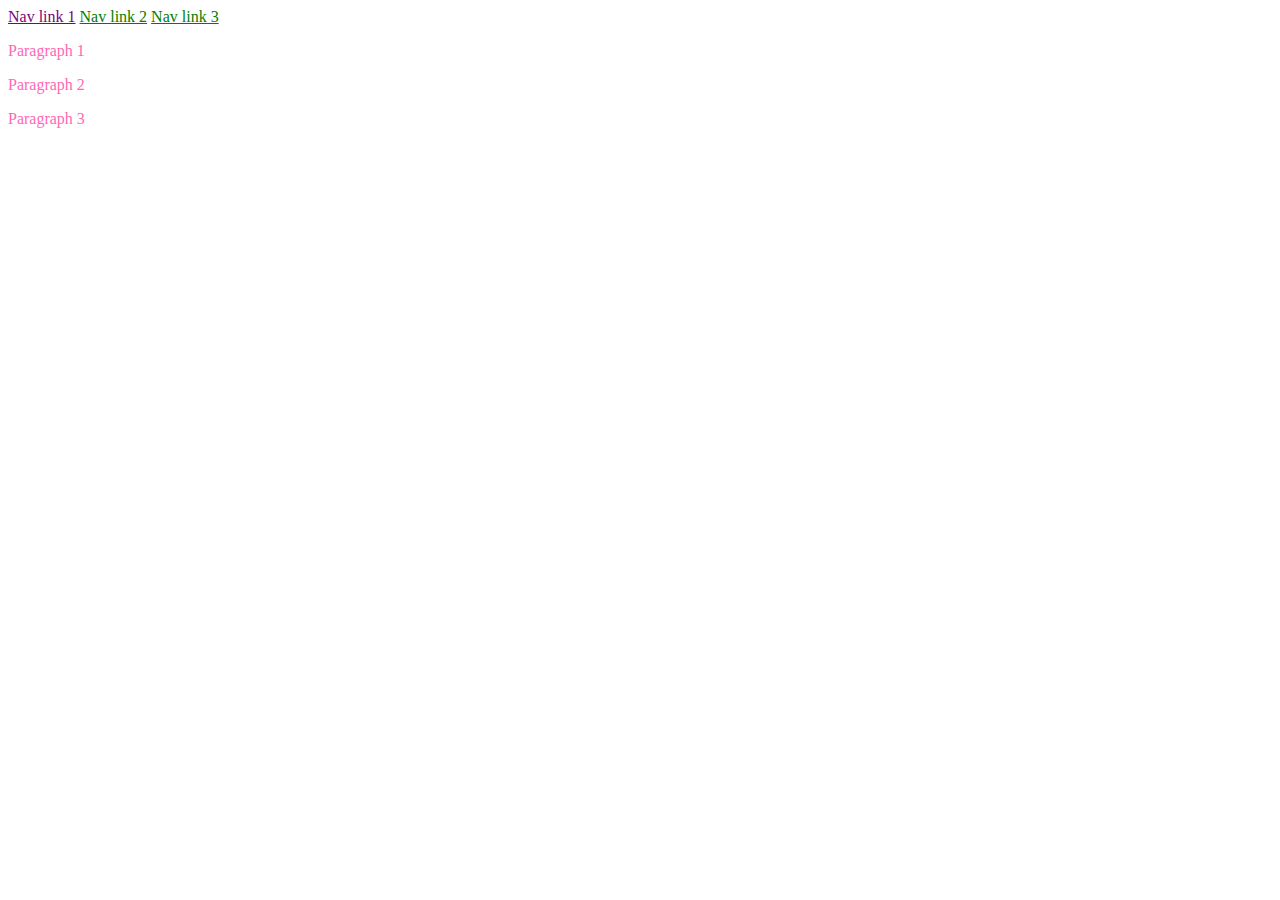
<file: css-specificity/index.html>
<!doctype html>

<html lang="en">
    <head>
        <meta charset="utf-8">
        <title>CSS Specificity</title>
        <meta name="description" content="CSS Specificity">
        <meta name="author" content="She Codes">
        <link rel="stylesheet" href="styles.css">
    </head>

    <body>

        <header>
            <nav>
                <a class="nav-link" id="link-1" href="#">Nav link 1</a>
                <a class="nav-link" href="#">Nav link 2</a>
                <a class="nav-link" href="#">Nav link 3</a>
            </nav>
        </header>

        <div>
            <p class="paragraph-link" id="paragraph-1">Paragraph 1</p>
            <p class="paragraph-link">Paragraph 2</p>
            <p class="paragraph-link">Paragraph 3</p>
        </div>

    </body>

</html>
</file>
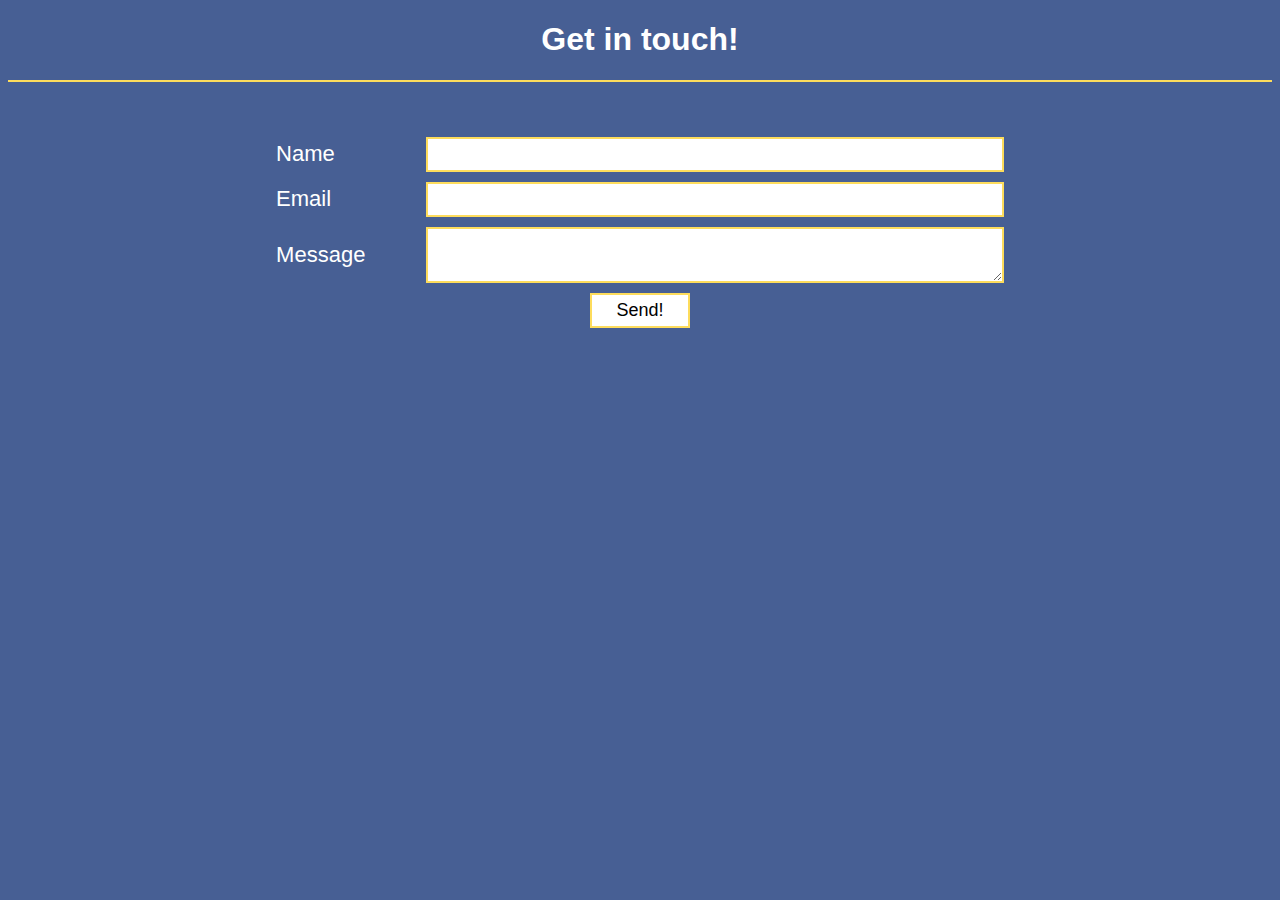
<file: forms-starter/index.html>
<!doctype html>

<html lang="en">
    <head>
        <meta charset="utf-8">
        <meta name="viewport" content="width=device-width, initial-scale=1, shrink-to-fit=no">
        <title>Introduction to Forms</title>
        <link rel="stylesheet" href="styles.css">
    </head>

    <body>
        <header>
            <h1>Get in touch!</h1>
        </header>

        <form action="https://formspree.io/f/mdobaare" method="post">
            <!-- your code here -->
            <div class="form-item">
                <label for="name">Name</label>
                <input type="text" id="name" name="name">
            </div>
            <div class="form-item">
                <label for="mail">Email</label>
                <input type="email" id="mail" name="email">
            </div>
            <div class="form-item">
                <label for="message">Message</label>
                <textarea id="message" name="message"></textarea>
            </div>
            <div class="form-item">
                <button type="submit">Send!</button>
            </div>
        </form>

    </body>
</html>
</file>
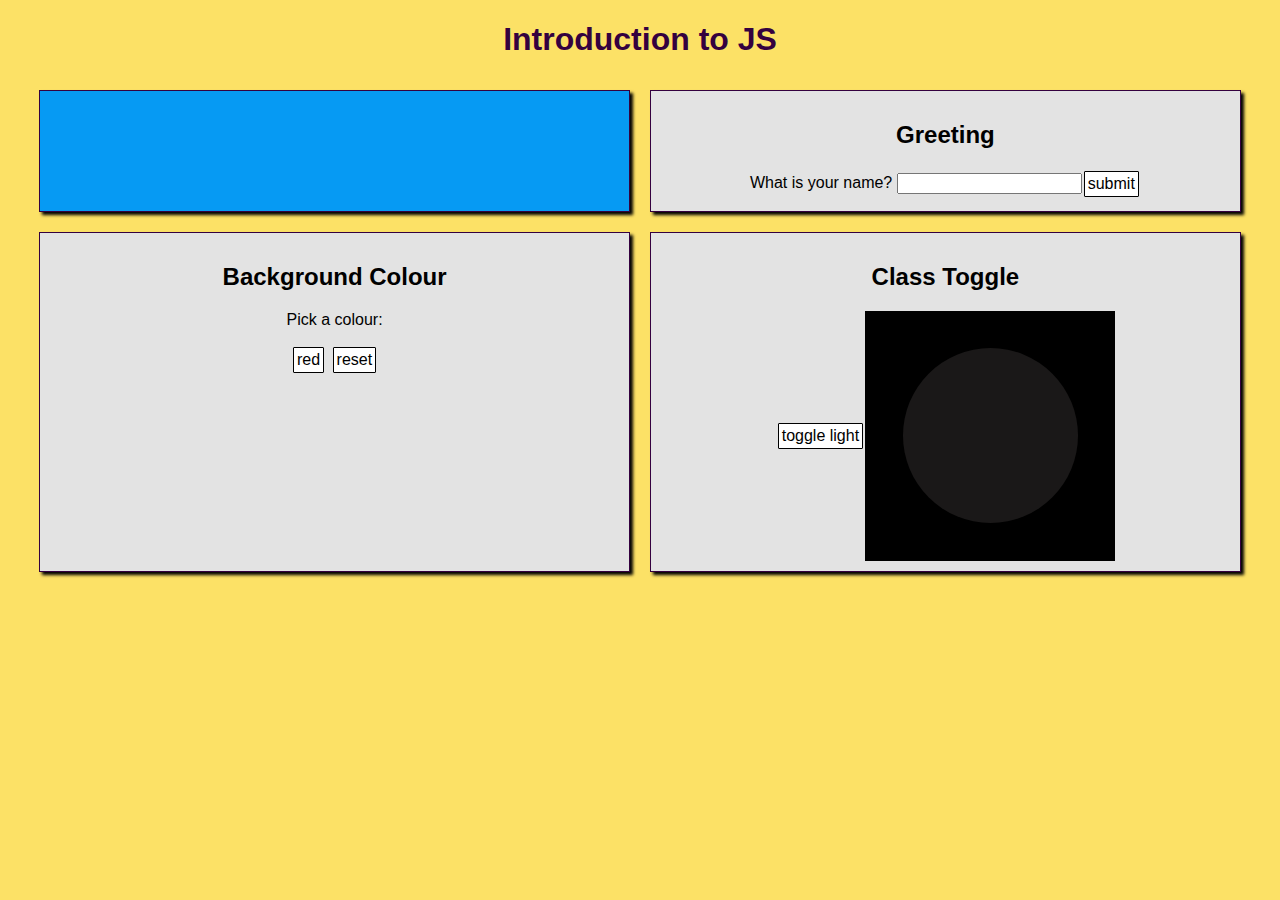
<file: intro-to-js/index.html>
<!DOCTYPE html>
<html lang="en">
    <head>
        <meta charset="utf-8">
        <title>Introduction to JavaScript</title>
        <meta name="description" content="JavaScript Demo">
        <meta name="author" content="She Codes">
        <link rel="stylesheet" href="styles.css">
    </head>
    
    <body>
        <header>
            <h1>Introduction to JS</h1>
        </header>

        <div id="wrapper">
            <div id="starter-div" class="component">
            </div>

            <div id="greeting" class="component">
                <h2>Greeting</h2>
                <form>
                    <div class="form-item">
                        <label for="name">What is your name?</label>
                        <input type="text" id="name" name="name">
                    </div>
                    <input type="button" value="submit">
                </form>
            </div>

            <div id="colour" class="component">
                <h2>Background Colour</h2>
                <p>Pick a colour:</p>
                <input type="button" onclick="changeColour('#f74850')" value="red">
                <input type="button" onclick="resetColour()" value="reset">
            </div>

            <div id="on-off" class="component">
                <h2>Class Toggle</h2>
                <div id="class-toggle-containter">
                    <input type="button" onclick="toggleLightbulb()" value="toggle light">
                    <div id="toggle-wrapper">
                        <div id="light"></div>
                    </div>
                </div>
            </div>
        </div>
    </body>
</html>
</file>
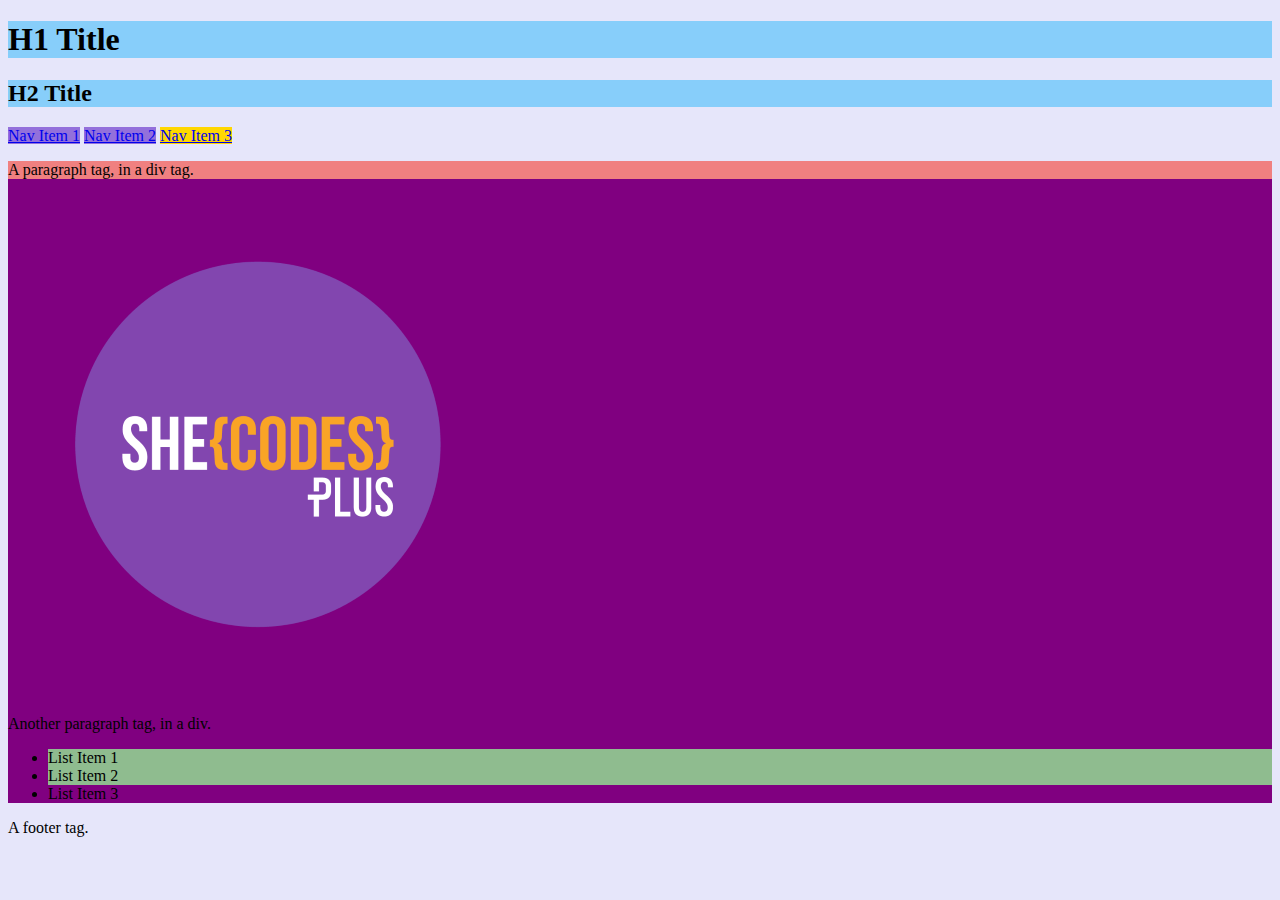
<file: introduction-to-css-selectors/index.html>
<!doctype html>

<html lang="en">
    <head>
        <meta charset="utf-8">
        <title>CSS Selectors</title>
        <meta name="description" content="CSS Selectors Playground">
        <meta name="author" content="She Codes">
        <link rel="stylesheet" href="styles.css">
    </head>
    <body>
        <header>
            <h1 class="main-heading">H1 Title</h1>
            <h2 class="main-heading">H2 Title</h2>
            <nav>
                <a href="#" class="menu-item">Nav Item 1</a>
                <a href="#" class="menu-item">Nav Item 2</a>
                <a href="#" class="menu-item1">Nav Item 3</a>
            </nav>
        </header>
        <div id="div-style">
            <p id="first-paragraph">A paragraph tag, in a div tag.</p>
            <img src="logo.png" alt="She Codes Logo.">
            <p>Another paragraph tag, in a div.</p>
            <ul>
                <li class="list-item">List Item 1</li>
                <li class="list-item">List Item 2</li>
                <li>List Item 3</li>
            </ul>
        </div>
        <footer>
            A footer tag.
        </footer>
    </body>
</html>
</file>
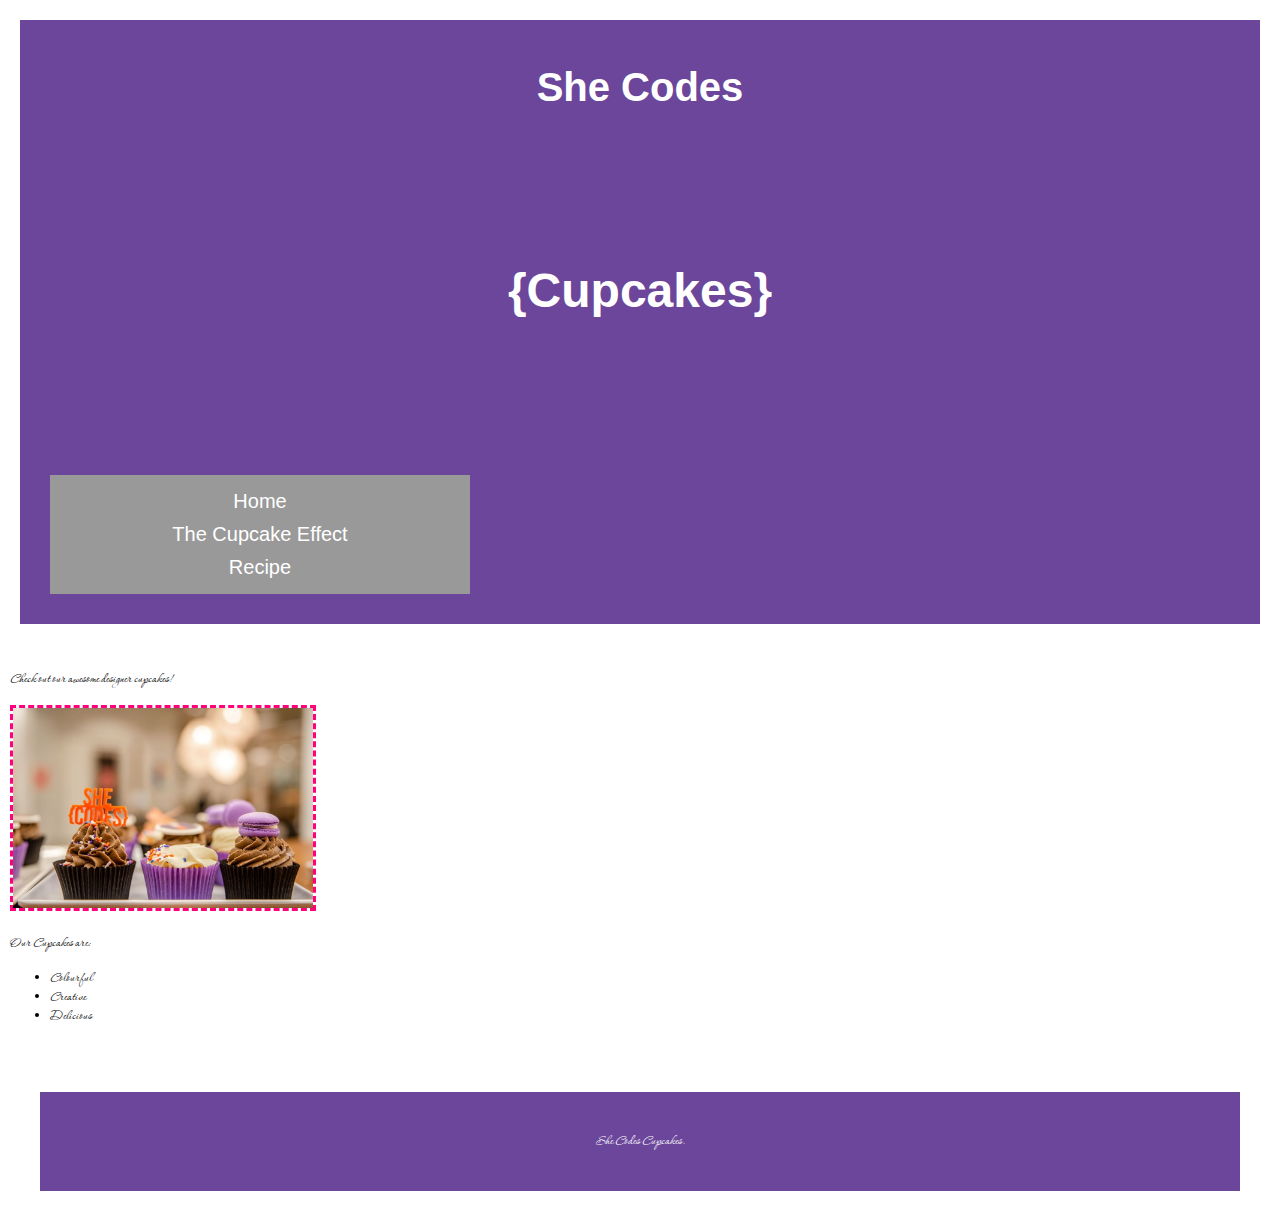
<file: introduction-to-css/index.html>
<!doctype html>

<html lang="en">
    <head>
        <meta charset="utf-8">
        <title>She Codes Cupcakes</title>
        <meta name="description" content="She Codes Cupcakes">
        <meta name="author" content="She Codes">
        <link rel="stylesheet" href="styles.css">
    </head>
    <body>
        <header>
            <h1>She Codes</h1>
            <h2>{Cupcakes}</h2>
            <nav>
                <a href="index.html">Home</a>
                <a href="cupcake-effect.html">The Cupcake Effect</a>
                <a href="recipe.html">Recipe</a>
            </nav>
        </header>
        <div>
            <p>Check out our awesome designer cupcakes!</p>
            <img id="image-index" src="images/cupcake-1.jpg" alt="She Codes Cupcakes.">
            <p>Our Cupcakes are:</p>
            <ul>
                <li>Colourful</li>
                <li>Creative</li>
                <li>Delicious</li>
            </ul>
        </div>
        <footer>
            She Codes Cupcakes.
        </footer>
    </body>
</html>
</file>
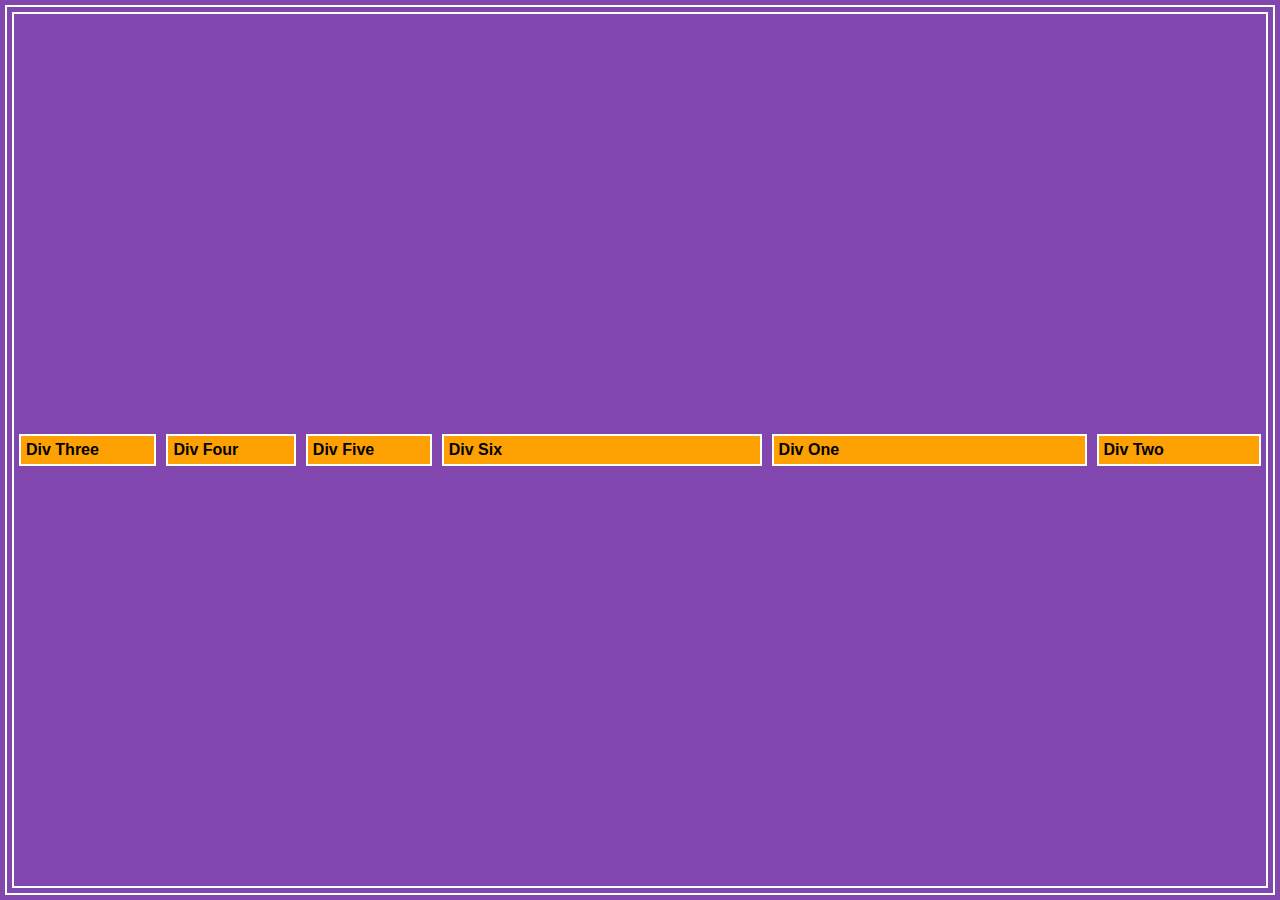
<file: introduction-to-flexbox/index.html>
<!doctype html>

<html lang="en">
    <head>
        <meta charset="utf-8">
        <meta name="viewport" content="width=device-width, initial-scale=1, shrink-to-fit=no">
        <title>Introduction to Flexbox</title>
        <link rel="stylesheet" href="styles.css">
    </head>

    <body>
        <div class="demo-div" id="div-1">Div One</div>
        <div class="demo-div" id="div-2">Div Two</div>
        <div class="demo-div" id="div-3">Div Three</div>
        <div class="demo-div" id="div-4">Div Four</div>
        <div class="demo-div" id="div-5">Div Five</div>
        <div class="demo-div" id="div-6">Div Six</div>
    </body>
</html>
</file>
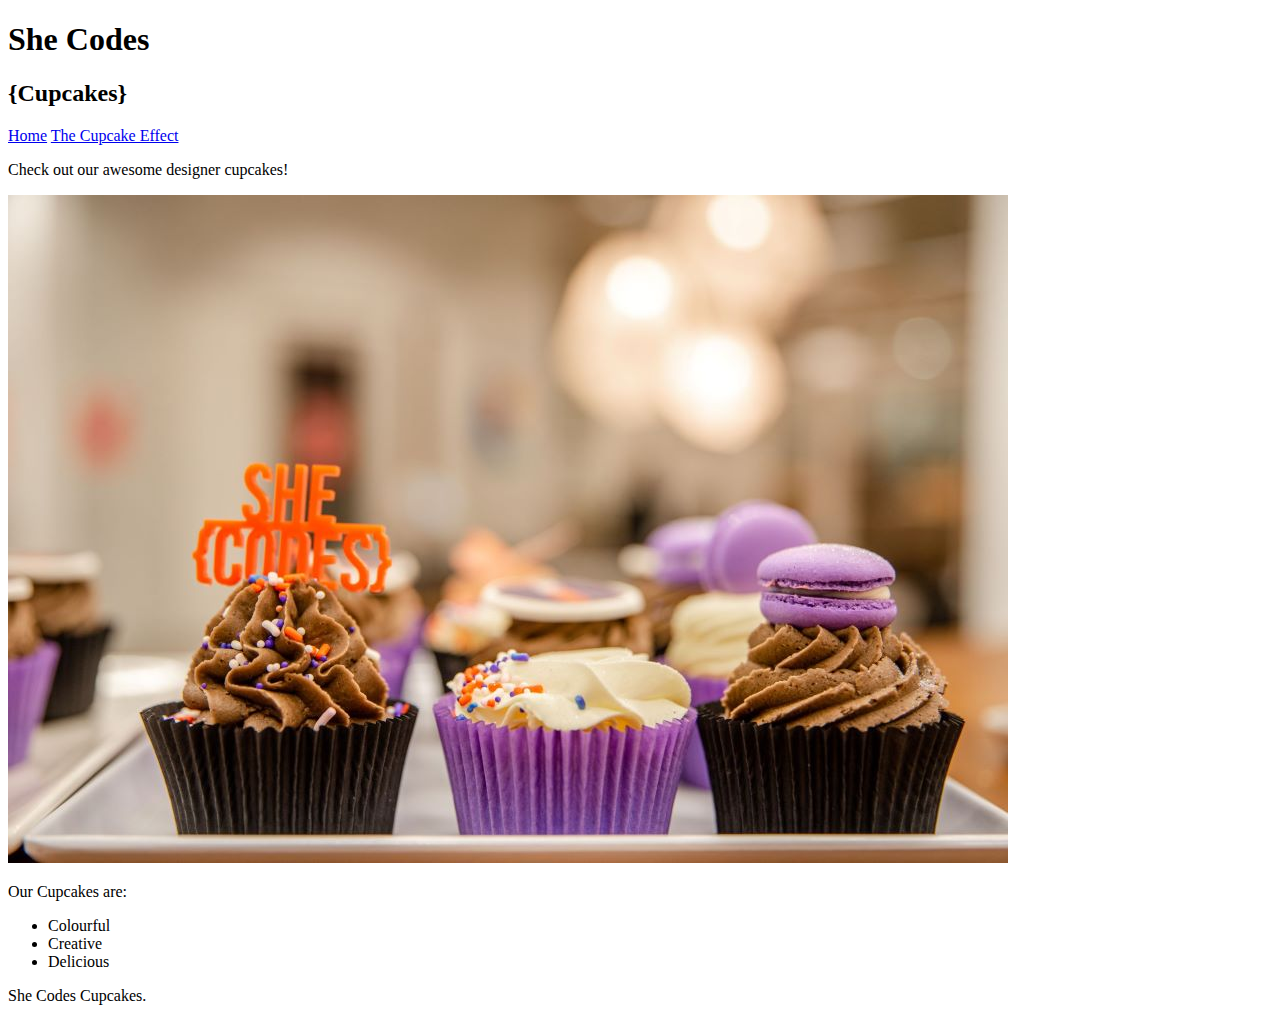
<file: introduction-to-html/index.html>
<!DOCTYPE html>
<html lang="en">
    <head>
        <meta charset="utf-8">
        <title>She Codes Cupcakes</title>
        <meta name="description" content="She Codes Cupcakes">
        <meta name="author" content="She Codes">
        <!-- <link rel="stylesheet" href="styles.css"> -->
    </head>

    <body>
        <header>
            <h1>She Codes</h1>
            <h2>{Cupcakes}</h2>
            <nav>
                <a href="index.html">Home</a>
                <a href="cupcake-effect.html">The Cupcake Effect</a>
            </nav>
        </header>

        <div>
            <p>Check out our awesome designer cupcakes!</p>
            <img src="images/cupcake-1.jpg" alt="She Codes Cupcakes.">
            <p>Our Cupcakes are:</p>
                    <!-- ul = unordered list -->

            <ul>
                <li>Colourful</li>
                <li>Creative</li>
                <li>Delicious</li>
            </ul>
        </div>
        <footer>
            She Codes Cupcakes.
        </footer>
    </body>
</html>
</file>
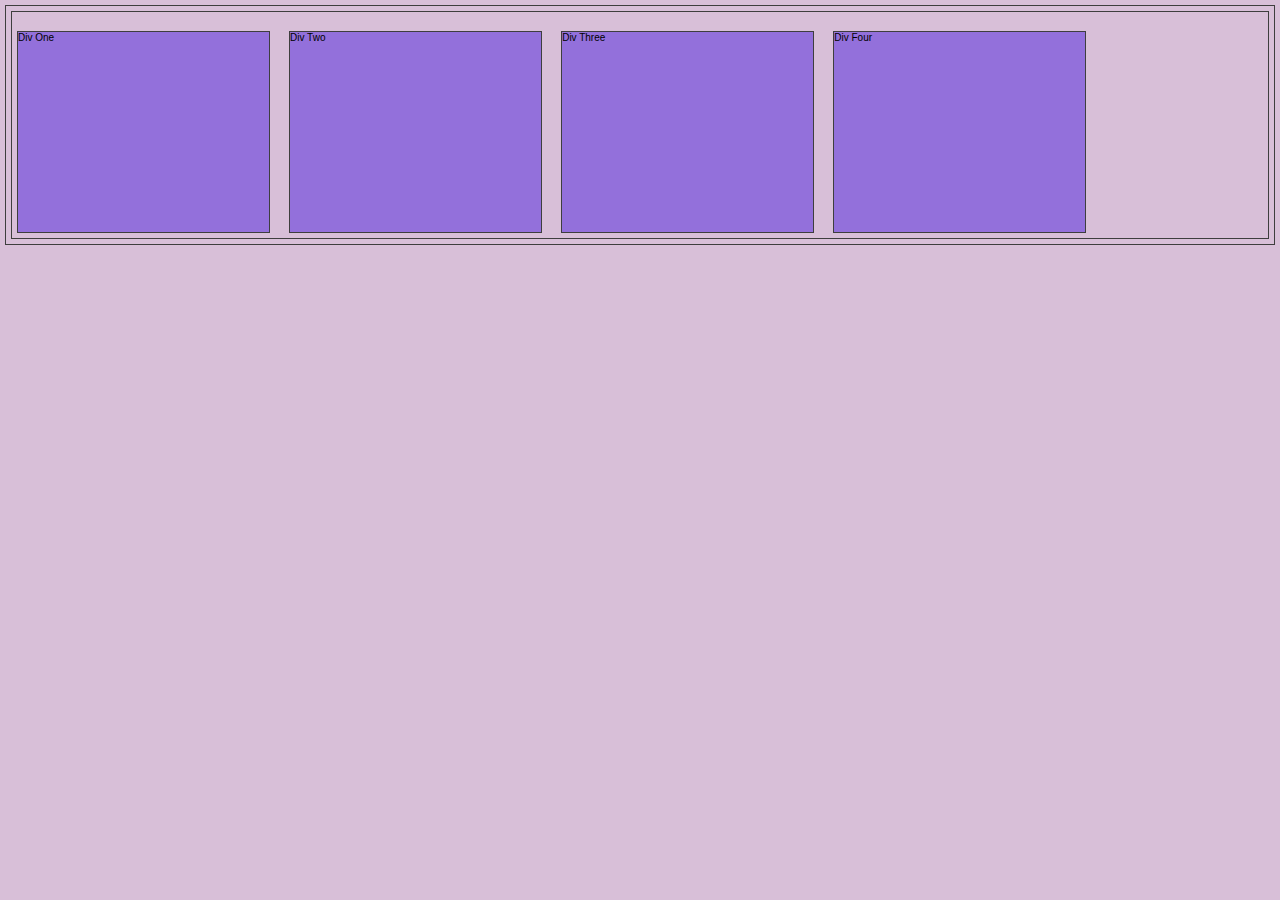
<file: introduction-to-media-queries/index.html>
<!doctype html>

<html lang="en">
    <head>
        <meta charset="utf-8">
        <meta name="viewport" content="width=device-width, initial-scale=1.0">
        <title>Media Queries</title>
        <link rel="stylesheet" href="styles.css">
    </head>

    <body>
        <div id="div-1">Div One</div>
        <div id="div-2">Div Two</div>
        <div id="div-3">Div Three</div>
        <div id="div-4">Div Four</div>
    </body>
</html>
</file>
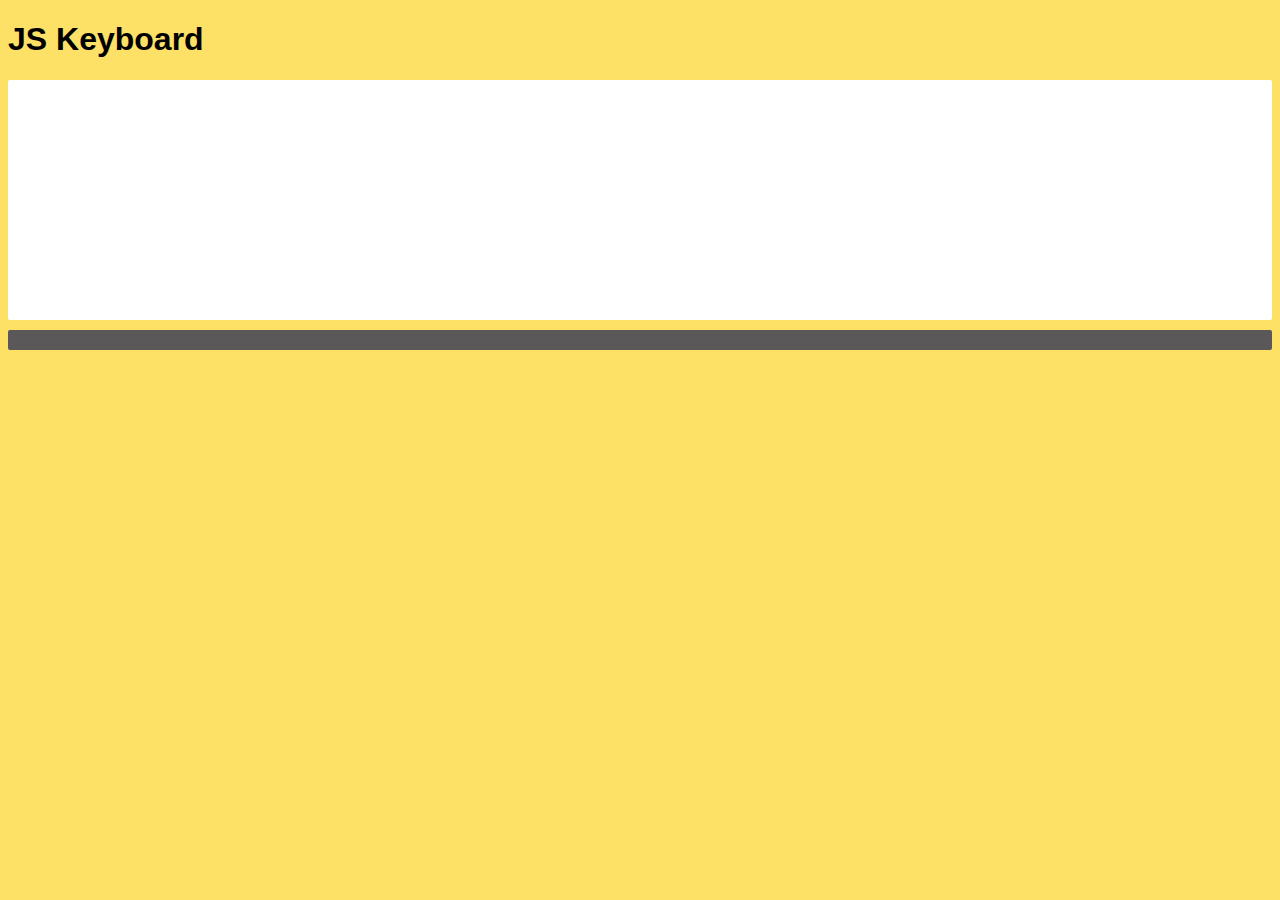
<file: keyboard/index.html>
<!DOCTYPE html>
<html lang="en">
    <head>
        <meta charset="utf-8">
        <title>JS Keyboard</title>
        <meta name="description" content="JavaScript Demo">
        <meta name="author" content="She Codes">
        <link rel="stylesheet" href="styles.css">
    </head>
    
    <body>
        <header>
            <h1>JS Keyboard</h1>
        </header>

        <div id="keyboard-wrapper">
            <div id="output">
                <p id="output-text">
                </p>
            </div>
            <div id="keyboard"></div>
        </div>

        <script src="script.js"></script>
    </body>
</html>
</file>
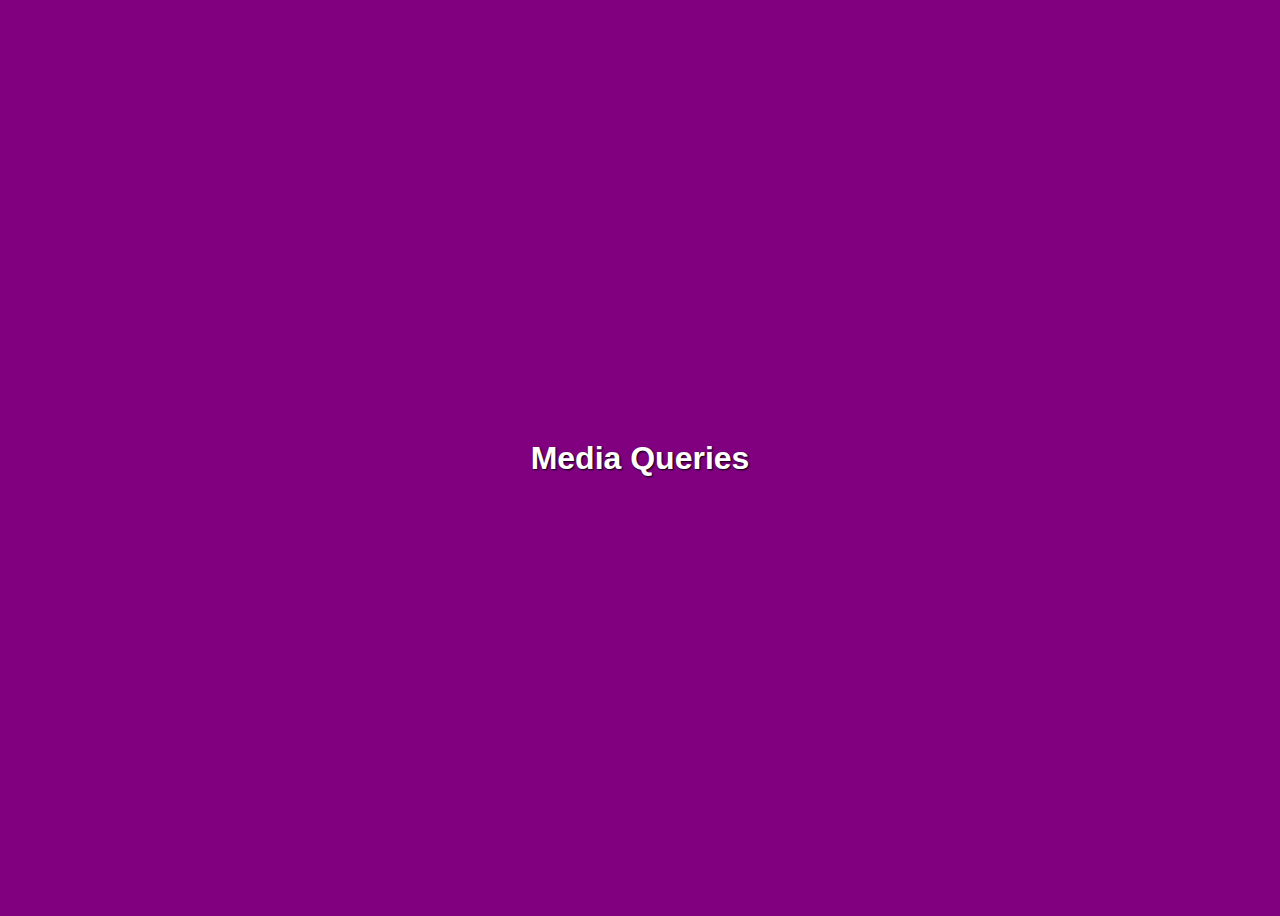
<file: media-queries-demo/index.html>
<!doctype html>

<html lang="en">
    <head>
        <meta charset="utf-8">
        <meta name="viewport" content="width=device-width, initial-scale=1.0">
        <title>Media Queries</title>
        <link rel="stylesheet" href="styles.css">
    </head>

    <body>

        <h1>Media Queries</h1>

    </body>
</html>
</file>
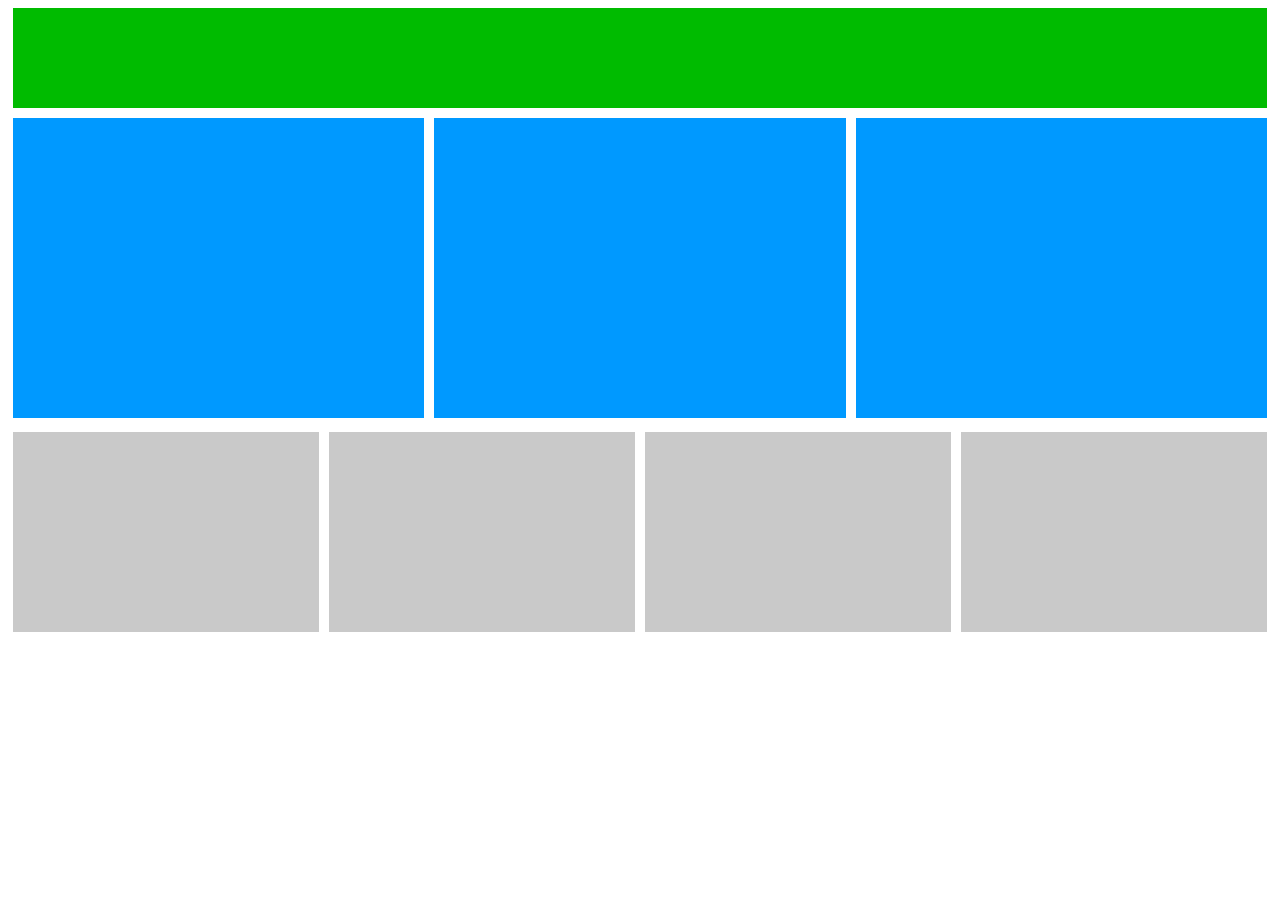
<file: media-queries-exercise-1/index.html>
<!DOCTYPE html>

<html lang="en">
    <head>
        <meta charset="utf-8" />
        <meta name="viewport" content="width=device-width, initial-scale=1.0" />
        <title>Media Queries</title>
        <link rel="stylesheet" href="styles.css" />
    </head>

    <body>
        <main>
            <div class="green-box box"></div>
            <div id="blue-section">
                <div class="blue-box box"></div><div class="blue-box box"></div><div class="blue-box box"></div>
            </div>
            <div id="grey-section">
                <div class="grey-box box"></div><div class="grey-box box"></div><div class="grey-box box"></div><div class="grey-box box"></div>
            </div>
        </main>
    </body>
</html>
</file>
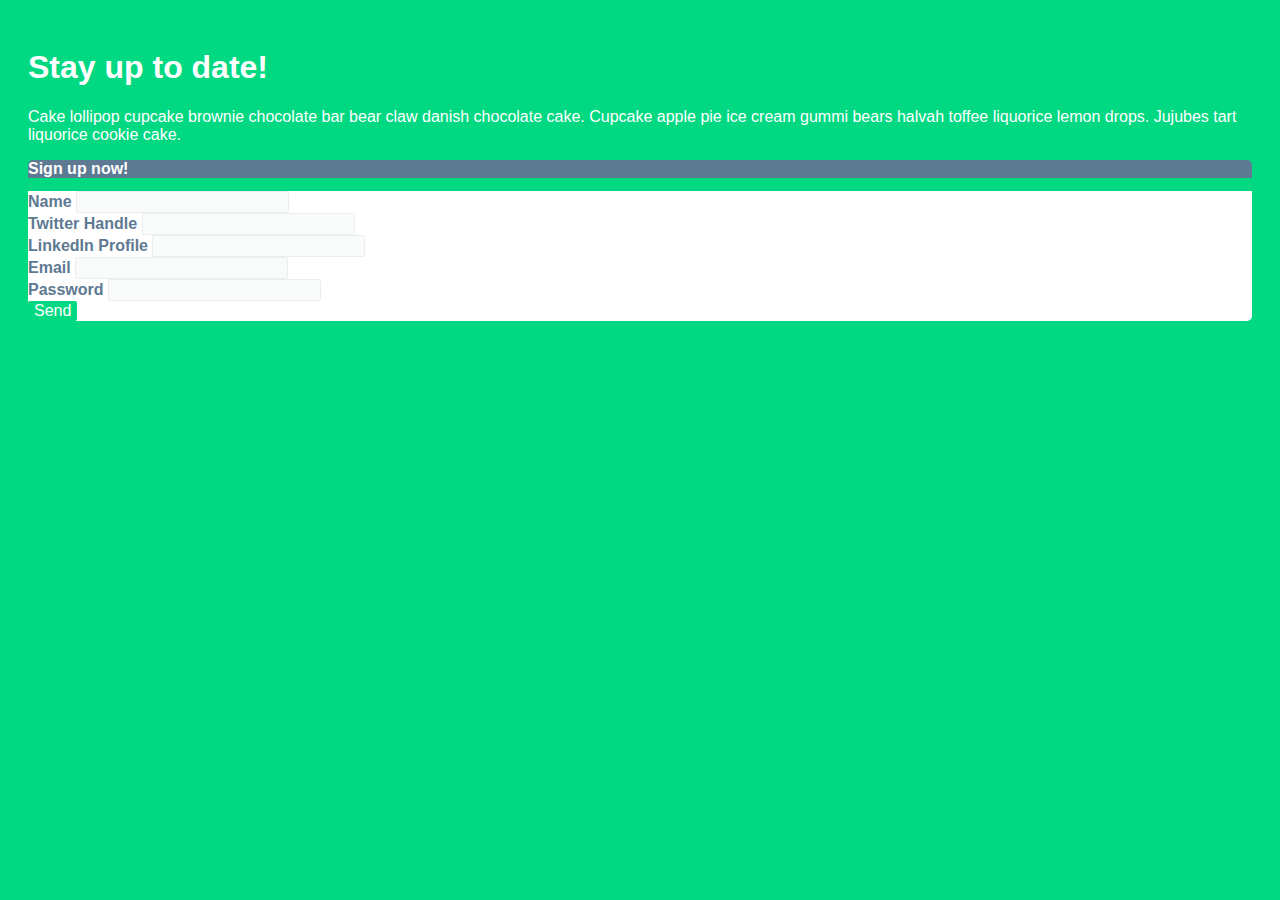
<file: media-queries-exercise-2/index.html>
<!DOCTYPE html>

<html lang="en">
    <head>
        <meta charset="utf-8" />
        <meta name="viewport" content="width=device-width, initial-scale=1.0" />
        <title>Media Queries</title>
        <link rel="stylesheet" href="styles.css" />
    </head>

    <body>
        <main>
            <header>
                <h1>Stay up to date!</h1>
                <p>
                    Cake lollipop cupcake brownie chocolate bar bear claw danish
                    chocolate cake. Cupcake apple pie ice cream gummi bears
                    halvah toffee liquorice lemon drops. Jujubes tart liquorice
                    cookie cake.
                </p>
            </header>
            <div id="form-wrapper">
                <h2>Sign up now!</h2>
                <form action="" method="">
                    <div class="form-item">
                        <label for="name">Name</label>
                        <input type="text" id="name" name="name" />
                    </div>
                    <div class="row">
                        <div class="form-item">
                            <label for="twitter">Twitter Handle</label>
                            <input type="text" id="twitter" name="twitter" />
                        </div>
                        <div class="form-item">
                            <label for="linkedin">LinkedIn Profile</label>
                            <input type="text" id="linkedin" name="linkedin" />
                        </div>
                    </div>
                    <div class="row">
                        <div class="form-item">
                            <label for="mail">Email</label>
                            <input type="email" id="mail" name="email" />
                        </div>
                        <div class="form-item">
                            <label for="message">Password</label>
                            <input
                                type="password"
                                id="message"
                                name="message"
                            />
                        </div>
                    </div>
                    <div class="form-item">
                        <button type="submit">Send</button>
                    </div>
                </form>
            </div>
        </main>
    </body>
</html>
</file>
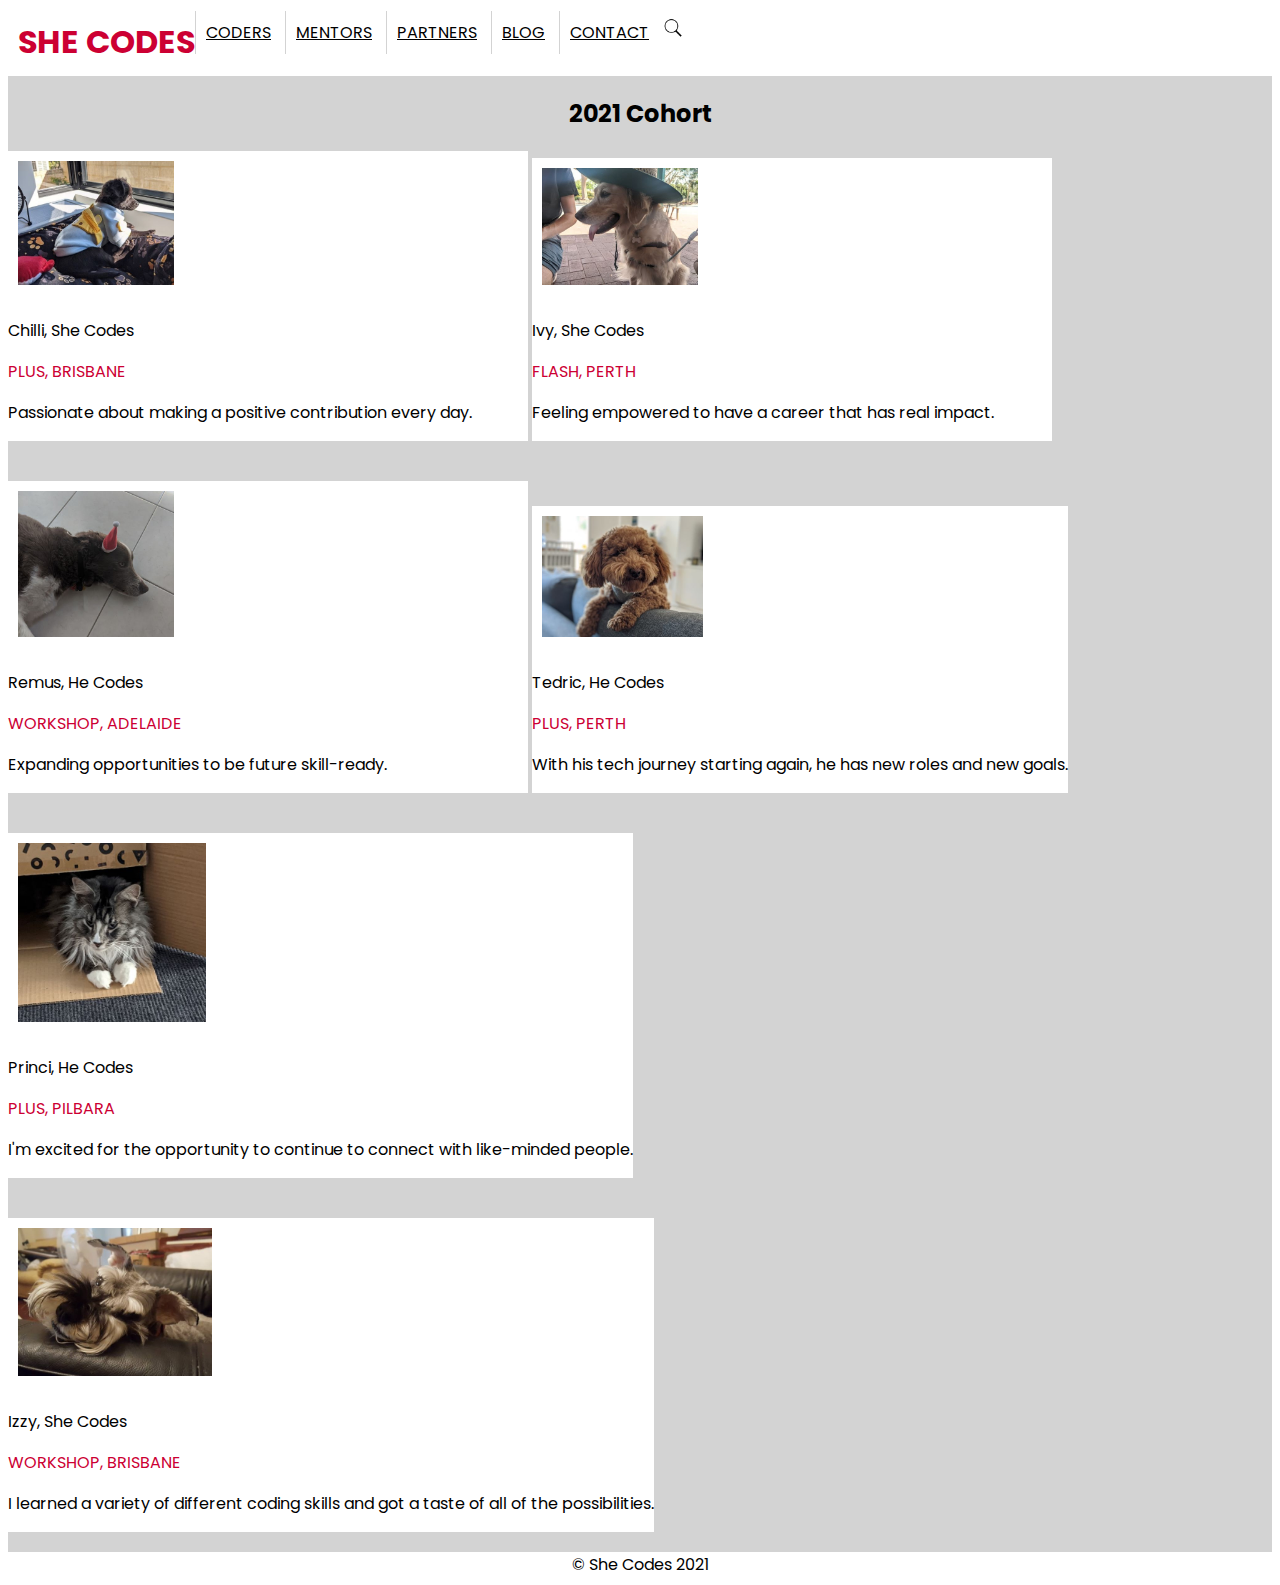
<file: she-codes-cohort/index.html>
<!DOCTYPE html>
<html lang="en">
    <head>
        <meta charset="utf-8">
        <title>She Codes Dogs</title>
        <meta name="description" content="SHE CODES">
        <meta name="author" content="She Codes">
        <link rel="stylesheet" href="styles.css">
    </head>

    <body>

        <header>
            <h1>SHE CODES</h1>
            <nav>
                <a href="index.html">CODERS</a>
                <a href="mentors.html">MENTORS</a>
                <a href="partners.html">PARTNERS</a>
                <a href="blog.html">BLOG</a>
                <a href="contact.html">CONTACT</a>
                <img id="search-icon" src="images/search.png" alt="search icon">
            </nav>
        </header>

        <div class="maincontent">
            <h2 class="cohort">2021 Cohort</h2>
            <div class="boxes">
                <img src="images/chilli.jpg" alt="small dog wearing jumper">
                <div class="text">
                    <p>Chilli, She Codes</p>
                    <p class="location">PLUS, BRISBANE</p>
                    <p>Passionate about making a positive contribution every day.</p>
                </div>
            </div>

            <div class="boxes">
                <img src="images/ivy.jpg" alt="dog wearing hat">
                <div class="text">
                    <p>Ivy, She Codes</p>
                    <p class="location">FLASH, PERTH</p>
                    <p>Feeling empowered to have a career that has real impact.</p>
                </div>
            </div>

            <div class="boxes">
                <img src="images/remus.jpg" alt="dog wearing Christmas hat">
                <div class="text">
                    <p>Remus, He Codes</p>
                    <p class="location">WORKSHOP, ADELAIDE</p>
                    <p>Expanding opportunities to be future skill-ready.</p>
                </div>
            </div>

            <div class="boxes">
                <img src="images/tedric.jpg" alt="dog on couch">
                <div class="text">
                    <p>Tedric, He Codes</p>
                    <p class="location">PLUS, PERTH</p>
                    <p>With his tech journey starting again, he has new roles and new goals.</p>
                </div>
            </div>

            <div class="boxes">
                <img src="images/princi.jpg" alt="cat in box">
                <div class="text">
                    <p>Princi, He Codes</p>
                    <p class="location">PLUS, PILBARA</p>
                    <p>I'm excited for the opportunity to continue to connect with like-minded people.</p>
                </div>
            </div>

            <div class="boxes">
                <img src="images/izzy.jpg" alt="dog resting on chair">
                <div class="text">
                    <p>Izzy, She Codes</p>
                    <p class="location">WORKSHOP, BRISBANE</p>
                    <p>I learned a variety of different coding skills and got a taste of all of the possibilities.</p>
                </div>
            </div>
        </div>

        <footer>© She Codes 2021</footer>
    </body>

</html>
</file>
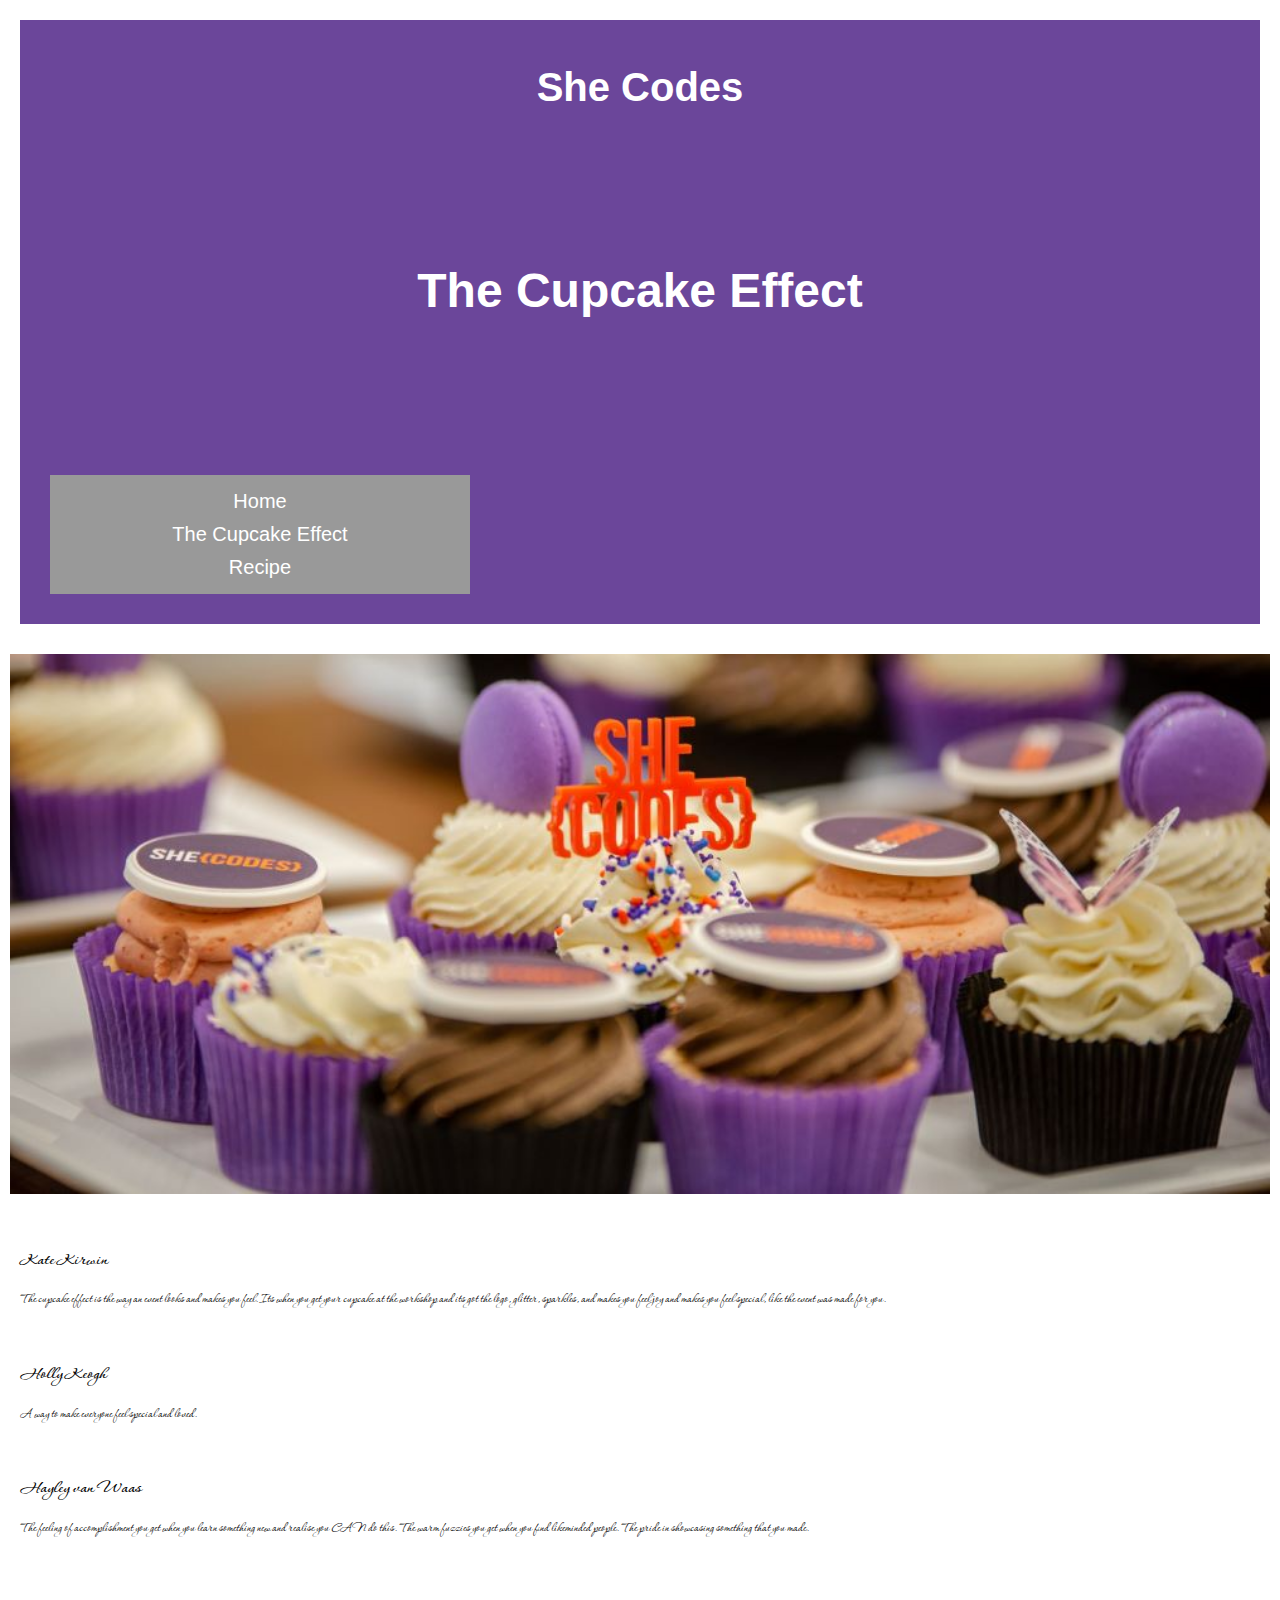
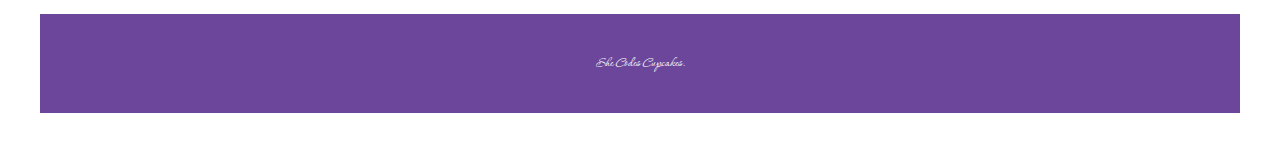
<file: introduction-to-css/cupcake-effect.html>
<!doctype html>

<html lang="en">
    <head>
        <meta charset="utf-8">
        <title>She Codes Cupcakes</title>
        <meta name="description" content="She Codes Cupcakes">
        <meta name="author" content="She Codes">
        <link rel="stylesheet" href="styles.css">
    </head>

    <body>

        <header>
            <h1>She Codes</h1>
            <h2>The Cupcake Effect</h2>
            <nav>
                <a href="index.html">Home</a>
                <a href="cupcake-effect.html">The Cupcake Effect</a>
                <a href="recipe.html">Recipe</a>
            </nav>
        </header>

        <div>            
            <img src="images/cupcake-2.jpg" alt="She Codes branded Cupcakes.">
        </div>

        <div>
            <div>
                <h3>Kate Kirwin</h3>
                <p>
                    The cupcake effect is the way an event looks and makes you feel.
                    Its when you get your cupcake at the workshop and its got the logo,
                    glitter, sparkles, and makes you feel joy and makes you feel special,
                    like the event was made for you.
                </p>
            </div>
            <div>
                <h3>Holly Keogh</h3>
                <p>A way to make everyone feel special and loved.</p>
            </div>
            <div>
                <h3>Hayley van Waas</h3>
                <p>The feeling of accomplishment you get when you learn something new
                    and realise you CAN do this. The warm fuzzies you get when you find likeminded
                    people. The pride in showcasing something that you made.
                </p>
            </div>
        </div>

        <footer>
            She Codes Cupcakes.
        </footer>

    </body>

</html>
</file>
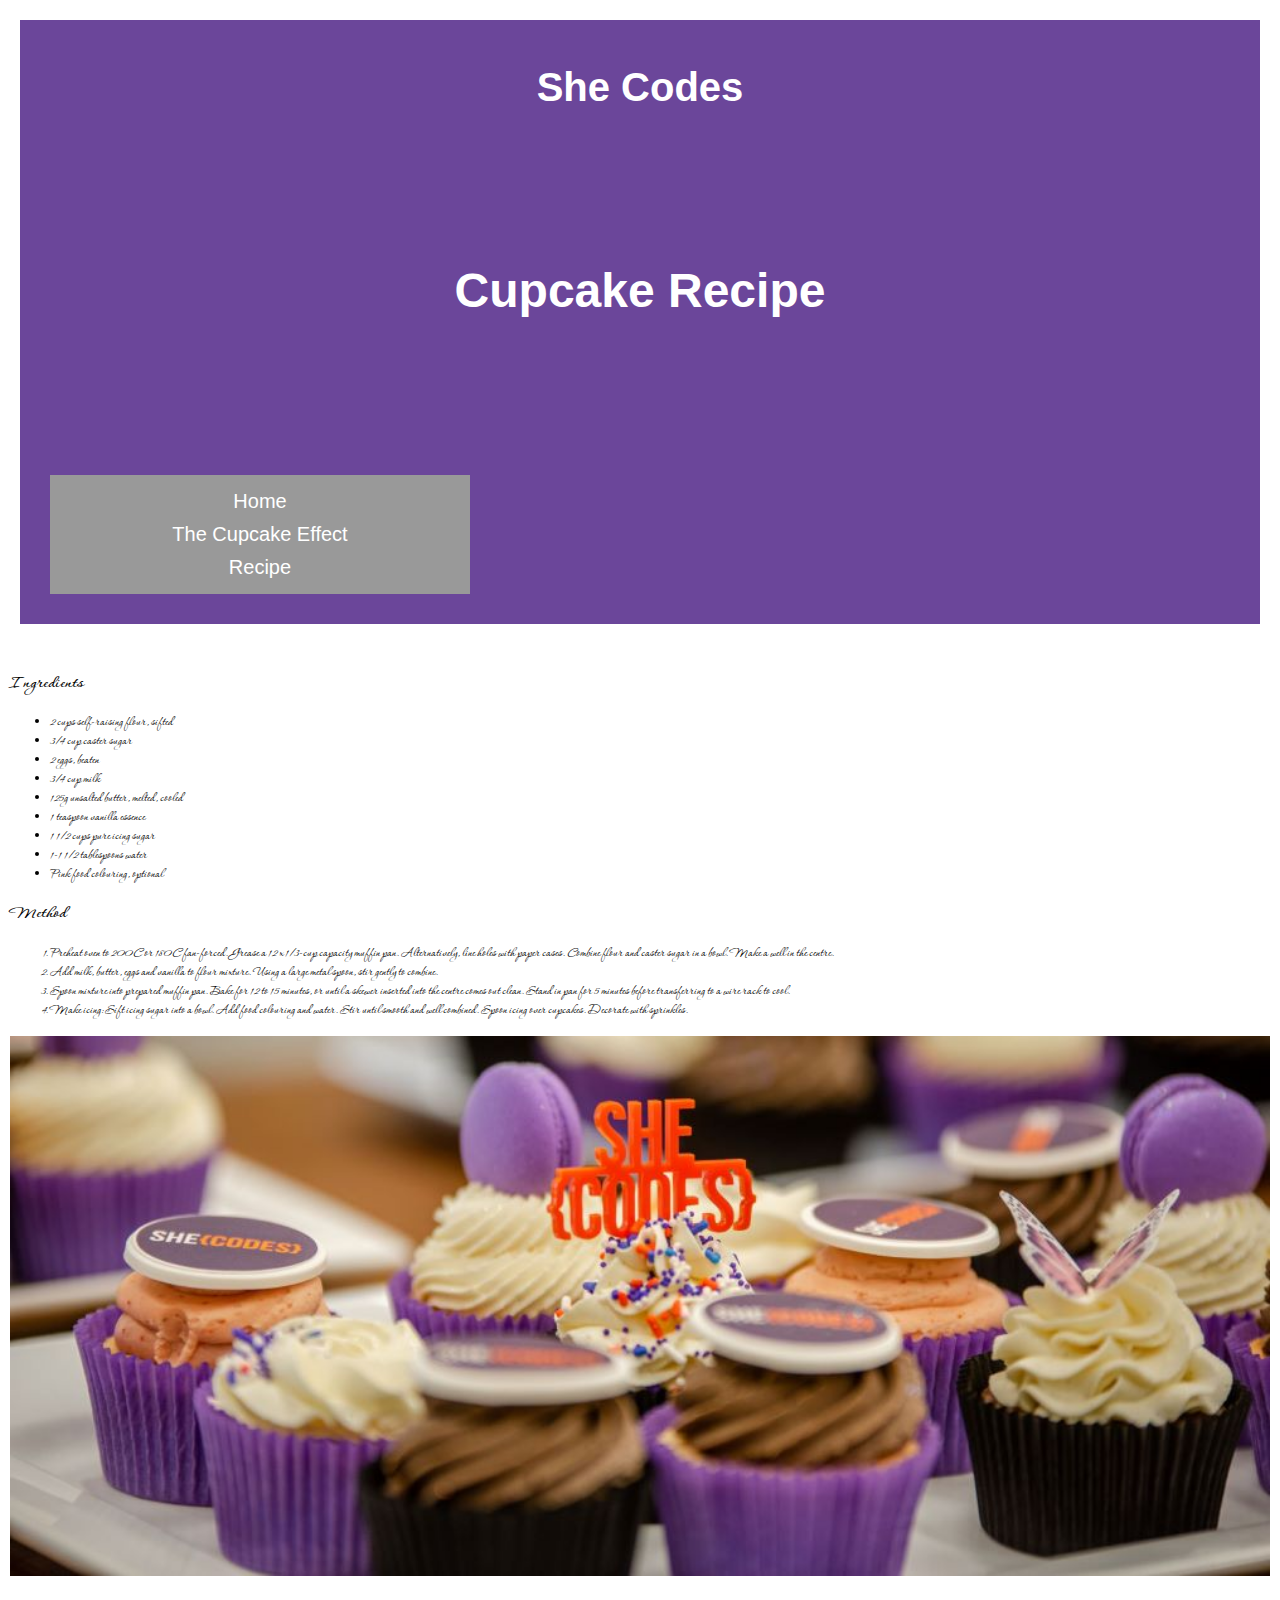
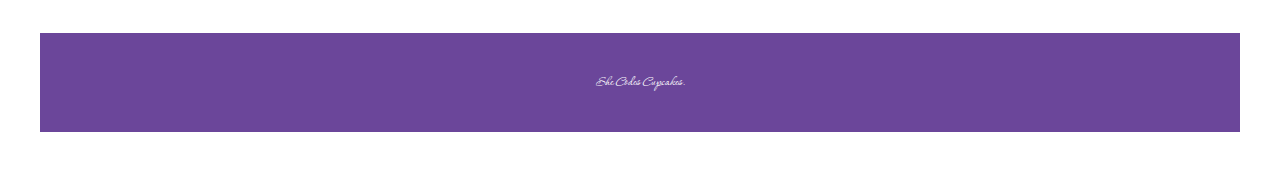
<file: introduction-to-css/recipe.html>
<!doctype html>

<html lang="en">
    <head>
        <meta charset="utf-8">
        <title>She Codes Cupcakes</title>
        <meta name="description" content="She Codes Cupcakes">
        <meta name="author" content="She Codes">
        <link rel="stylesheet" href="styles.css">
    </head>
    <body>
        <header>
            <h1>She Codes</h1>
            <h2>Cupcake Recipe</h2>
            <nav>
                <a href="index.html">Home</a>
                <a href="cupcake-effect.html">The Cupcake Effect</a>
                <a href="recipe.html">Recipe</a>
            </nav>
        </header>
        <div>
            <h3>Ingredients</h3>
            <ul>
                <li>2 cups self-raising flour, sifted</li>
                <li>3/4 cup caster sugar</li>
                <li>2 eggs, beaten</li>
                <li>3/4 cup milk</li>
                <li>125g unsalted butter, melted, cooled</li>
                <li>1 teaspoon vanilla essence</li>
                <li>1 1/2 cups pure icing sugar</li>
                <li>1-1 1/2 tablespoons water</li>
                <li>Pink food colouring, optional</li>
            </ul>
            <h3>Method</h3>
            <ol>
                <li>Preheat oven to 200C or 180C fan-forced.
                    Grease a 12 x 1/3-cup capacity muffin pan.
                    Alternatively, line holes with paper cases.
                    Combine flour and caster sugar in a bowl.
                    Make a well in the centre.</li>
                <li>Add milk, butter, eggs and vanilla to flour mixture.
                    Using a large metal spoon, stir gently to combine.</li>
                <li>Spoon mixture into prepared muffin pan. Bake for 12 to 15 minutes,
                    or until a skewer inserted into the centre comes out clean.
                    Stand in pan for 5 minutes before transferring to a wire rack to
                    cool.</li>
                <li>Make icing: Sift icing sugar into a bowl.
                    Add food colouring and water.
                    Stir until smooth and well combined.
                    Spoon icing over cupcakes.
                    Decorate with sprinkles.
                </li>
            </ol>
            <img src="images/cupcake-2.jpg" alt="She Codes branded Cupcakes.">
        </div>
        <footer>
            She Codes Cupcakes.
        </footer>
    </body>
</html>
</file>
<file: css-specificity/styles.css>
nav a {
    color: red;
}


.nav-link {
    color: black;
}


nav a.nav-link {
    color: green;
}


nav a.nav-link#link-1 {
    color: purple;
}


html div p {
    color: darkgrey;
}


body div p {
    color: hotpink;
}
</file>
<file: forms-starter/styles.css>
body {
    background-color: #475F94;
    color: #fff;
    font-family: "Gill Sans", sans-serif;
}

header {
    border-bottom: 2px solid #FDDC5C;
    text-align: center;
}

form {
    margin: 50px auto;
    width: 90%;
}

.form-item {
    display: flex;
    justify-content: center;
    align-items: center;
    padding: 5px;
}

.form-item label {
    flex-basis: 150px;
    font-size: 22px;
}

.form-item input,
.form-item textarea {
    flex-basis: 50%;
    border: 2px solid #FDDC5C;
}

.form-item input:hover,
.form-item textarea:hover {
    border: 2px solid #FA4224;
}

.form-item input,
.form-item textarea,
.form-item button {
    border: 2px solid #FDDC5C;
    background-color: #FFF;
    padding: 5px;
    font-size: 18px;
}

.form-item button:hover {
    border: 2px solid #FA4224;
    background-color: #FA4224;
    color: #FFF;
}

.form-item button {
    width: 100px;
}
</file>
<file: intro-to-js/styles.css>
body {
    background-color: #FCE166;
    font-family: Arial;
}

h1 {
    color: #34013F;
    text-align: center;
}

#wrapper {
    display: flex;
    flex-wrap: wrap;
    justify-content: center;
}

.component {
    border: 1px solid #34013F;
    flex-basis: 45%;
    margin: 10px;
    padding: 10px;
    text-align: center;
    box-shadow: 3px 3px 3px #000;;
    background-color: #e3e3e3;
}

input[type=button] {
    margin: 2px;
    padding: 3px;
    border: 1px solid black;
    border-radius: 1px;
    background-color: #fff;
    font-size: 16px;
}

input[type=button]:hover {
    cursor: pointer;
    box-shadow: -2px 2px 0px black;
}

#starter-div {
    min-height: 100px;
    background-color: #069AF3;
}

.js-header {
    color: #FFF;
}

#second-h2 {
    text-decoration: underline;
}

form {
    display: flex;
    align-items: center;
    justify-content: center;
}

#greeting-text {
    height: 20px;
}

#class-toggle-containter {
    display: flex;
    justify-content: center;
    align-items: center;
}

#toggle-wrapper {
    width: 250px;
    height: 250px; 
    background-color: black;
    display: flex;
    justify-content: center;
    align-items: center;
}

#light {
    height: 175px;
    width: 175px;
    background-color: #1a1818 ;
    border-radius: 50%;
}

.on {
    box-shadow: inset 0 0 150px yellow, 0px 0 30px yellow;
}
</file>
<file: introduction-to-css-selectors/styles.css>
body {
    background-color: lavender;
}

div {
    background-color: peachpuff;
}

.list-item {
    background-color: darkseagreen;
}

.main-heading {
    background-color: lightskyblue;
}

#first-paragraph {
    background-color: lightcoral;
}

.menu-item {
    background-color: mediumpurple;
}

.menu-item1 {
    background-color: gold;
}

#div-style {
    background-color: purple;
}
</file>
<file: introduction-to-css/styles.css>
@import url('https://fonts.googleapis.com/css2?family=Raleway&display=swap');
@import url('https://fonts.googleapis.com/css2?family=Corinthia:wght@400;700&display=swap');

html {
    font-family: 'Corinthia', cursive;
    background-color: #fff;
}

body {
    margin: 0;
}

header {
    text-align: center;
    background-color: #6b469a;
    font-family: Arial;
    font-size: 20px;
    padding: 20px;
    margin: 20px;
}

h1 {
    font-size: 2.5rem;
    line-height: 2.5rem;;
    color: #fff;
}

h2 {
    font-size: 3rem;
    line-height: 3rem;
    color: #fff;
    margin: 100px;
    padding: 60px;
}

nav {
    margin: 10px;
    padding: 10px;
    background-color: #999999;
    width: 20em;
}

a {
    color: #fff;
    text-decoration: none;
    padding: 5px;
}

a:hover {
    color: #fda103;
    border-bottom: 2px solid #fda103;
}


div {
    padding: 10px;
}

img {
    width: 100%;
    height: 60vh;
    object-fit: cover;
    object-position: bottom;
}

footer {
    text-align: center;
    background-color: #6b469a;
    padding: 10px;
    color: #fff;
    margin:40px;
    padding:40px;
}

/* Your code here */

nav a {
    display: block;
}

#image-index {
    width: 300px;
    height: 200px;
    border: 3px dashed #ff007f;
}
</file>
<file: introduction-to-flexbox/styles.css>
* {
    border: 2px solid #fff;
    margin: 5px;
}

html {
    height: calc(100% - 14px);
}

body {
    background-color: #8246AF;
    font-family: Arial, Helvetica, sans-serif;
    font-size: 1rem;
    font-weight: bold;
    height: calc(100% - 14px);
    display: flex;
    justify-content: center;
    flex-wrap: wrap;
    align-content: space-around;
}

div {
    padding: 5px;
    background-color: #FDA103;
}

/*** Your code here ***/
.demo-div {
    flex-grow: 1;
}

#div-6 {
    flex-grow: 5;
    order: 1;
}

#div-1 {
    flex-basis: 20%;
    order: 2;
}

#div-2 {
    flex-basis: 100px;
    order: 3;
}
</file>
<file: introduction-to-html/styles.css>
/* #fda103 6b469a */
@import url('https://fonts.googleapis.com/css2?family=Raleway&display=swap');

html {
    font-family: 'Raleway', sans-serif;
    background-color: #fff;
}

body {
    margin: 0;
}

header {
    text-align: center;
    background-color: #6b469a;
    padding: 10px;
}

h1 {
    font-size: 2.5rem;
    line-height: 2.5rem;;
    color: #fff;
}

h2 {
    font-size: 3rem;
    line-height: 3rem;
    color: #fff;
}

nav {
    margin: 10px;
    padding: 10px;
    background-color: #999999;
}

a {
    color: #fff;
    text-decoration: none;
    padding: 5px;
}

a:hover {
    color: #fda103;
    border-bottom: 2px solid #fda103;
}


div {
    padding: 10px;
}

img {
    width: 100%;
    height: 60vh;
    object-fit: cover;
    object-position: bottom;
}

footer {
    text-align: center;
    background-color: #6b469a;
    padding: 10px;
    color: #fff;
}
</file>
<file: introduction-to-media-queries/styles.css>
* {
    border: 1px solid #3e3e3e;
    margin: 5px;
}

body {
    background-color: #d8bfd8;
    font-family: Arial, Helvetica, sans-serif;
    font-size: 2rem;
}

div {
    height: 200px;
}

#div-1 {
    background-color: #9370db;
}

#div-2 {
    background-color: #8fbc8b;
}

#div-3 {
    background-color: #6495ed;
}

#div-4 {
    background-color: #f5deb3;
}

/*** Your code here ***/

@media (min-width: 500px) {
    div{
        display: inline-block;
        width: 44%;
    }
    #div-1, #div-2{
        background-color: #9370db;
        font-size: 20px;
    }
    #div-3, #div-4{
        background-color: #6495ed;
        font-size: 15px;
    }
}

@media (min-width: 900px) {
    div{
        display: inline-block;
        width: 20%;
    }
    #div-1, #div-2, #div-3, #div-4{
        background-color: #9370db;
        font-size: 10px;
    }
}
</file>
<file: keyboard/styles.css>
body {
    background-color: #FCE166;
    font-family: Arial;
}

#output {
    border-radius: 2px;
    background-color: #fff;
    height: 200px;
    padding: 20px;
    overflow: scroll;
    margin-bottom: 10px;
}

#output-text {
    font-family: 'Courier New', Courier, monospace;
    font-size: 36px;
    color: #000;
    word-wrap: break-word;
    margin: 0;
}

#keyboard {
    display: flex;
    justify-content: center;
    flex-wrap: wrap;
    margin-top: 10px;
    background-color: #5a5858;
    border-radius: 2px;
    padding: 10px;
}

.key {
    text-align: center;
    width: 50px;
    margin: 1px;
    padding: 5px;
    font-size: 16px;
    background-color: #fff;
    border-style: inset;
}

.selected {
    background-color: darkgrey;
    border-style: outset;
}
</file>
<file: media-queries-demo/styles.css>
body {
    height: 100vh;
    background-color: red;
    display: flex;
    align-items: center;
    justify-content: center;
}

h1 {
    font-family: Arial, Helvetica, sans-serif;
    color: white;
    text-shadow: 1px 1px 2px black;
    text-align: center;
}

/*** Media Queries Below ***/

/* Small devices (landscape phones, 576px and up) */
@media (max-width: 576px) { 
    body {
        background-color: orange;
    }
}

/* Medium devices (tablets, 768px and up)*/
@media (max-width: 768px) {
    body {
        background-color: yellow;
    }
}

/* Large devices (desktops, 992px and up) */
@media (max-width: 992px) {
    body {
        background-color: green;
    }
}

/* Extra large devices (large desktops, 1200px and up) */
@media (max-width: 1200px) {
    body {
        background-color: blue;
    }
}

 /* MASSIVE devices (large desktops, 1440px and up) */
@media (max-width: 1400px) {
    body {
        background-color: purple;
    }
}
</file>
<file: media-queries-exercise-1/styles.css>
.box {
    height: 300px;
    margin: 5px;
}

.green-box {
    height: 100px;
    background-color: #00bb00;
}

.blue-box {
    height: 200px;
    background-color: #0099ff;
}

.grey-box {
    height: 75px;
    background-color: #c9c9c9;
}

/*** Media Queries Below ***/

@media (min-width: 600px) {
    .green-box {
    }
    .blue-box {
        height: 150px;
    }
    .grey-box {
        width: calc(100% / 2 - 10px);
        display: inline-block;
    }
}

@media (min-width: 900px) {
    .green-box {
    }
    .blue-box {
        width: calc(100% / 3 - 10px);
        display: inline-block;
        height: 300px;
    }
    .grey-box {
        width: calc(100% / 4 - 10px);
        height: 200px;
    }
}
</file>
<file: media-queries-exercise-2/styles.css>
html {
    background-color: #00d982;
    font-family: Arial, Helvetica, sans-serif;
}

body {
    padding: 20px;
}

header {
    color: #fff;
}

h2 {
    border-top-left-radius: 5px;
    border-top-right-radius: 5px;
    background-color: #5e7992;
    color: #fff;
    font-size: 1rem;
}

p {
}

form {
    background-color: #fff;
    border-bottom-left-radius: 5px;
    border-bottom-right-radius: 5px;
}

label {
    font-weight: bold;
    color: #5e7992;
}

input {
    box-sizing: border-box;
    border: 1px solid #ebeeef;
    background-color: #f9fafa;
}

.form-item {
}

button {
    background-color: #00d982;
    border: none;
    color: #fff;
}

input,
button {
    font-size: 1rem;
    border-radius: 2px;
}

@media (min-width: 600px) {

}

@media (min-width: 900px) {
    
}
</file>
<file: she-codes-cohort/styles.css>
@import url('https://fonts.googleapis.com/css2?family=Poppins:wght@300;700&display=swap');


html {
    font-family: 'Poppins';
    background-color: #fff;
}

header {
    display: inline-block;    
    padding: 10px;
    background-color: #fff;
    width: 100%;
}

h1 {
    float: left;
    text-decoration-thickness: thick;
    color: #cc0033;
    margin: 0;
}

h2 {
    text-align: center;
    text-decoration-thickness: thick;
    color: black;
}

}

nav {
    background-color: #fff;
    float: right;
    position: bottom;
}

nav a{
    border-left: 1px solid lightgray;
    padding: 10px;
    text-decoration-thickness: thick;
    color: black;
}

a:hover {
    color: #cc0033;
}

div {
    background-color: lightgrey;
}

.maincontent {
    padding-top: 20px;
}

.boxes {
    display: inline-block;
    margin-block: 20px;
    background-color: #fff;
}

.cohort {
    margin: 0;
}

img {
    width: 30%;
    height: 30%;
    margin: 10px;
}

.location {
    color: #cc0033;
    text-decoration-thickness: thick;
}

.text {
    background-color: #fff;
}

#search-icon {
    width: 20px;
    height: 20px;
    margin: 0px;
}

footer {
    text-align: center;
}
</file>
